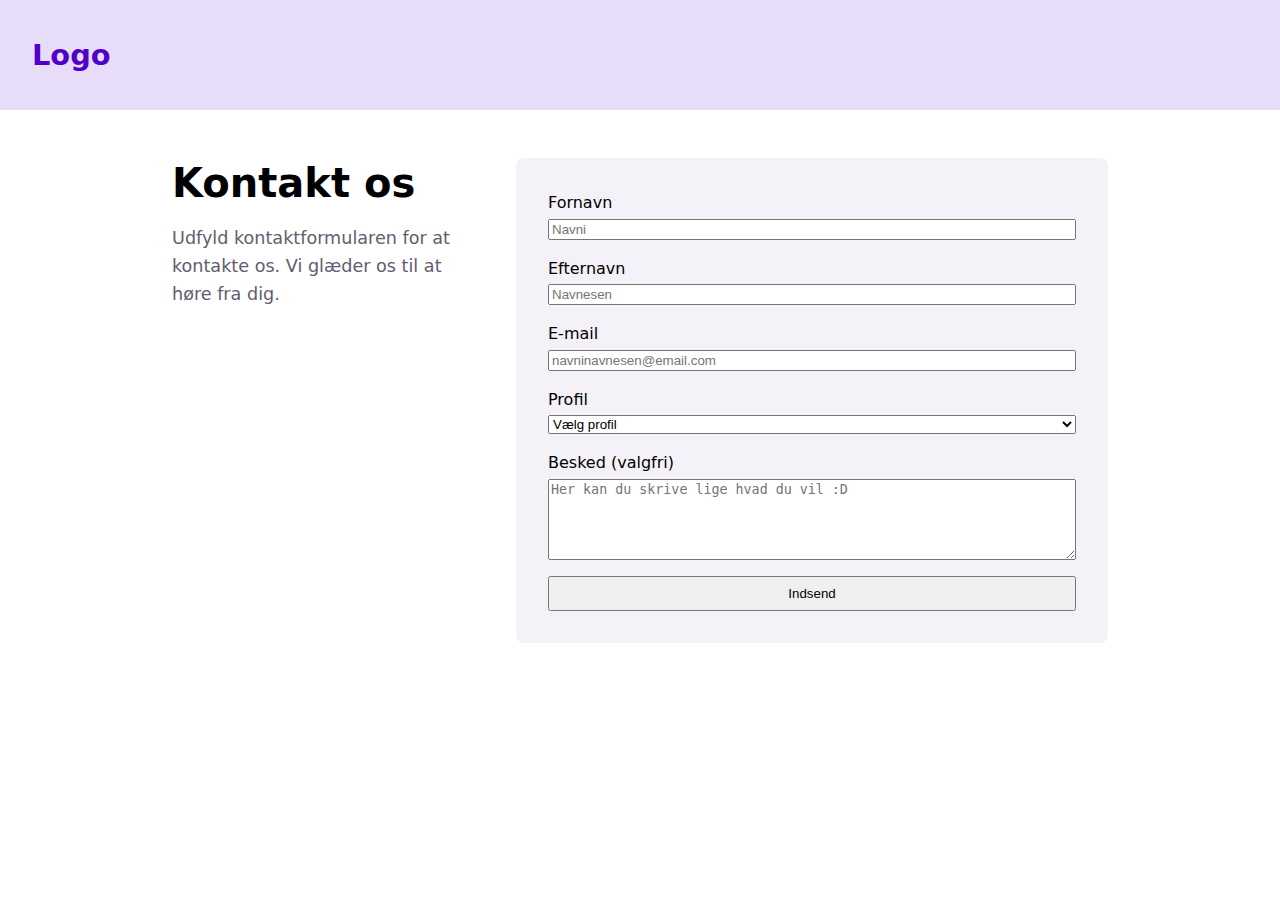
<file: index.html>
<!DOCTYPE html>
<html lang="en">

<head>
  <meta charset="UTF-8" />
  <meta name="viewport" content="width=device-width, initial-scale=1.0" />
  <title>Burger menu-øvelse</title>
  <link rel="stylesheet" href="css/demo.css" />
  <!-- Ret i nedenståendde stylesheet -->
  <link rel="stylesheet" href="css/styles.css" />
</head>

<body>
  <header class="banner">
    <div class="logo">
      <a href="#0">Logo</a>
    </div>
  </header>

  <main>
    <section>
      <header>
        <h2>Kontakt os</h2>
        <p>
          Udfyld kontaktformularen for at kontakte os. Vi glæder os til at
          høre fra dig.
        </p>
      </header>

      <form action="tak.html" name="kontakt" netlify>
        <!-- Formular-indhold -->
        <div class="form-felt">
          <label for="fornavn">Fornavn</label>
          <input placeholder="Navni" id="fornavn" name="fornavn" type="text" required>
        </div>
        <div class="form-felt">
          <label for="efternavn">Efternavn</label>
          <input placeholder="Navnesen" id="efternavn" name="efternavn" type="text" required>
        </div>
        <div class="form-felt">
          <label for="email">E-mail</label>
          <input placeholder="navninavnesen@email.com" id="email" name="email" type="email" required>
        </div>
        <label class="form-felt">
          Profil
          <select name="liste" required>
            <option value="">Vælg profil</option>
            <option value="studerende">Studerende</option>
            <option value="underviser">Underviser</option>
          </select>
        </label>
        <label class="form-felt">
          Besked (valgfri)
          <textarea placeholder="Her kan du skrive lige hvad du vil :D" name="besked" rows="5"></textarea>
        </label>
        <button type="submit">Indsend</button>
      </form>
    </section>
  </main>
</body>

</html>
</file>
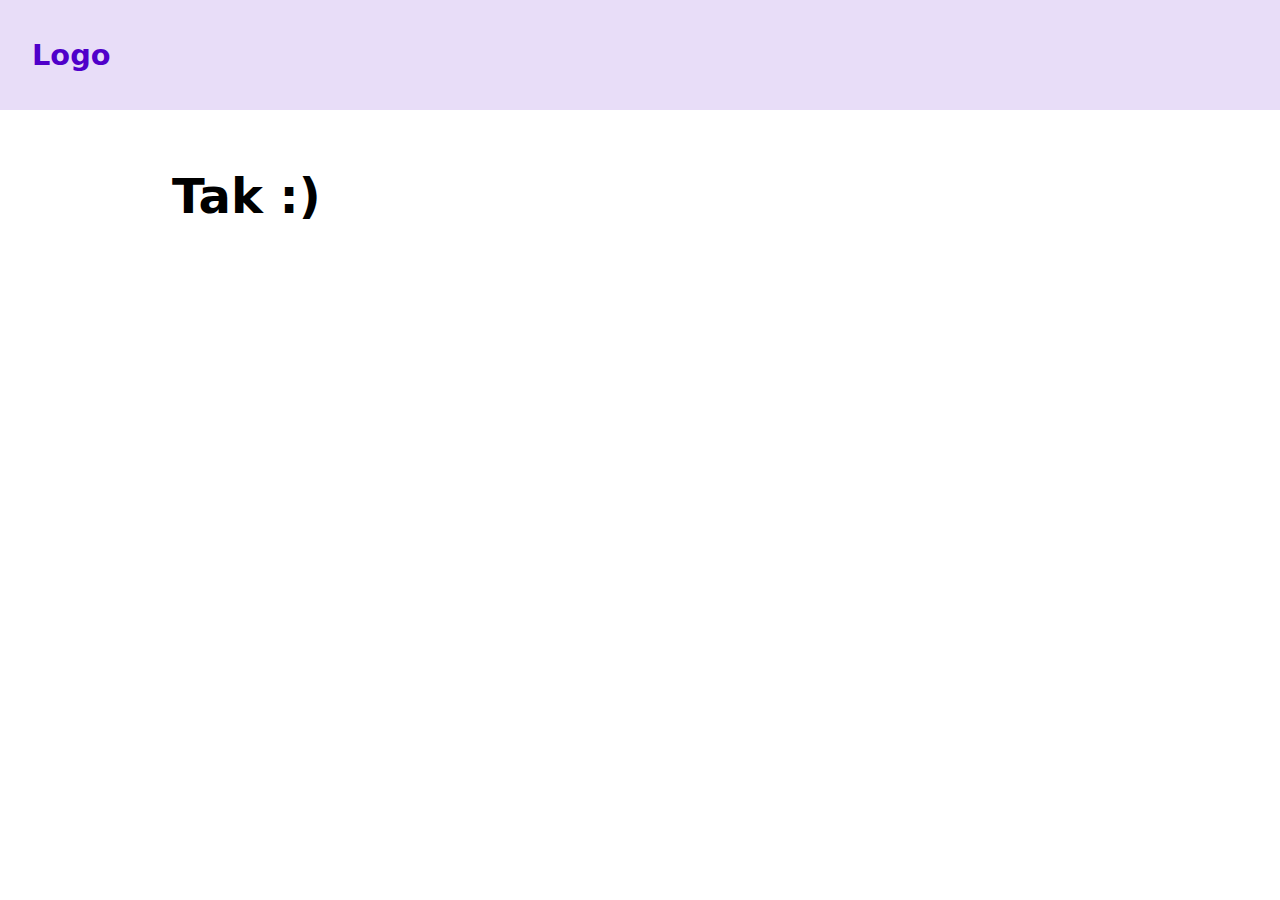
<file: tak.html>
<!DOCTYPE html>
<html lang="en">

<head>
    <meta charset="UTF-8" />
    <meta name="viewport" content="width=device-width, initial-scale=1.0" />
    <title>Burger menu-øvelse</title>
    <link rel="stylesheet" href="css/demo.css" />
    <!-- Ret i nedenståendde stylesheet -->
    <link rel="stylesheet" href="css/styles.css" />
</head>

<body>
    <header class="banner">
        <div class="logo">
            <a href="#0">Logo</a>
        </div>
    </header>

    <main>
        <section>
            <h1>Tak :)</h1>
        </section>
    </main>
</body>

</html>
</file>
<file: css/demo.css>
/* Global styles */
* {
  margin: 0;
  box-sizing: border-box;
}

h1 {
  font-size: 3rem;
}

h2 {
  font-size: 2.5rem;
  line-height: 1.25;
  margin-bottom: 0;
}

h3 {
  font-size: 1.5rem;
  line-height: 1.25;
  margin-bottom: 1rem;
}

p {
  font-size: 1.1rem;
}

img {
  vertical-align: middle;
  height: auto;
  width: 100%;
  border-radius: 8px;
}

/* == Body styles == */
body {
  font-family: system-ui, sans-serif;
  line-height: 1.6;
}

/* Header / Banner styles */
.banner {
  background: #5000ca22;
  padding: 2rem;
}

/* Main styles */
main {
  max-width: 1000px;
  margin-inline: auto;
  padding-inline: 2rem;
  margin-block: 3rem;
}

section {
  display: grid;
  gap: 3rem;
  align-items: start;
}

section header {
  display: grid;
  gap: 1rem;
}

section header p {
  color: hsl(264 10% 40%);
}

@media (min-width: 601px) {
  section {
    grid-template-columns: 1fr 2fr;
  }
}

a {
  color: #5000ca;
  text-decoration: none;
}

.logo a {
  font-size: 1.8rem;
  font-weight: 700;
  color: #5000ca;
}
</file>
<file: css/styles.css>
/* Dine styles her */
form {
  padding: 2rem;
  background: hsl(264 30% 96%);
  border-radius: 8px;
  gap: 1rem;
  display: grid;
}

label,
input,
textarea,
select,
button {
  display: block;
}

.form-felt {
  display: grid;
  gap: 3px;
}

button {
  padding: 0.5rem;
}
</file>
